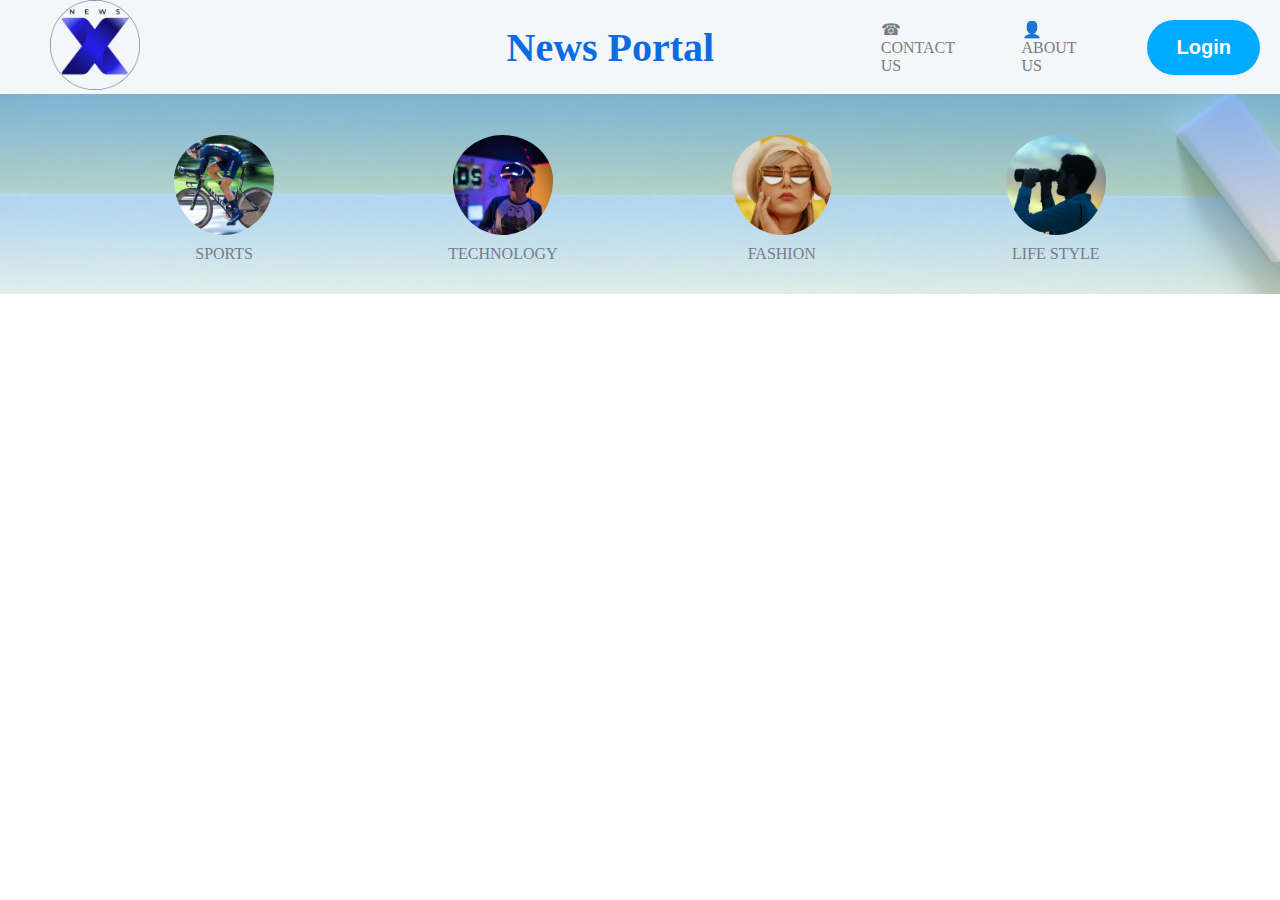
<file: index.html>
<!DOCTYPE html>
<html lang="en">
<head>
    <meta charset="UTF-8">
    <meta http-equiv="X-UA-Compatible" content="IE=edge">
    <meta name="viewport" content="width=device-width, initial-scale=1.0">
    <title>NewsX</title>
    <link rel="icon" type="image/jpg" href="./images/logo2.png">
    <link rel="stylesheet" href="styles.css">
</head>
<body>

    <!-- navbar -->
    <div id="nav-1">
        <div id="logo"><a href="#" onclick="reload()"><img height="100%" width="90px" src="./images/logo2.png"></a></div>
        <h1 id="name">News Portal</h1>
        <div id="nav-links">
            <div><a href="contact.html">☎ CONTACT US</a></div>
            <div><a href="about.html">👤 ABOUT US</a></div>
            <button id="login" class="login">Login</button>
        </div>
    </div>


    <!-- login content -->
    <div id="login-popup" class="popup-overlay">
        <div class="popup-container">
            <span id="close-login" class="close-btn"></span>
            <div class="logo-container">
                <img src="./images/logo2.png" alt="NewsX Logo" class="logo">
            </div>
            <h2 class="loginh2">Login to NewsX</h2>
            <form>
                <div class="input-group">
                    <label for="email">Email</label>
                    <input type="email" id="email" placeholder="Enter your email" required>
                </div>
                <div class="input-group">
                    <label for="password">Password</label>
                    <input type="password" id="password" placeholder="Enter your password" required>
                </div>
                <button type="submit" class="login-btn">Login</button>
                <p class="signup-link">Don't have an account? <a href="#">Sign up</a></p>
            </form>
        </div>
    </div>

    <!-- quick nav -->

    <div id="nav-2">

        <div class="sections" >
            <img id="sports" onclick="navClick('sports')" class="img-nav" src="./images/features-sports-1.jpg">
            <p class="head-nav">SPORTS</p>
        </div>
        
        <div class="sections" id="technology" onclick="navClick('technology')">
            <img class="img-nav" src="./images/features-technology.jpg">
            <p class="head-nav">TECHNOLOGY</p>  
        </div>
        
        <div class="sections" id="fashion" onclick="navClick('fashion')">
            <img class="img-nav" src="./images/features-fashion.jpg">
            <p class="head-nav">FASHION</p>         
        </div>
        
        <div class="sections" id="lifestyle" onclick="navClick('lifestyle')">
            <img class="img-nav" src="./images/features-life-style.jpg">
            <p class="head-nav">LIFE STYLE</p>               
        </div>        
    </div>



    <main>
        <div class="cards-container" id="cards-container"></div>
    </main>

    <!-- template card-->

    <template id="template-card">
        <div class="card">
            <div>
                <img src="" alt="news-image" class="news-img" id="news-img">
            </div>
            <div class="card-content">
                <h3 class="news-title" id="news-title"></h3>
                <h6 class="news-source" id="news-source"></h6>
                <p class="news-desc" id="news-desc"></p>
            </div>
        </div>
    </template>

    
    <script src="login.js"></script>
    <script src="script.js"></script>
    
</body>
</html>
</file>
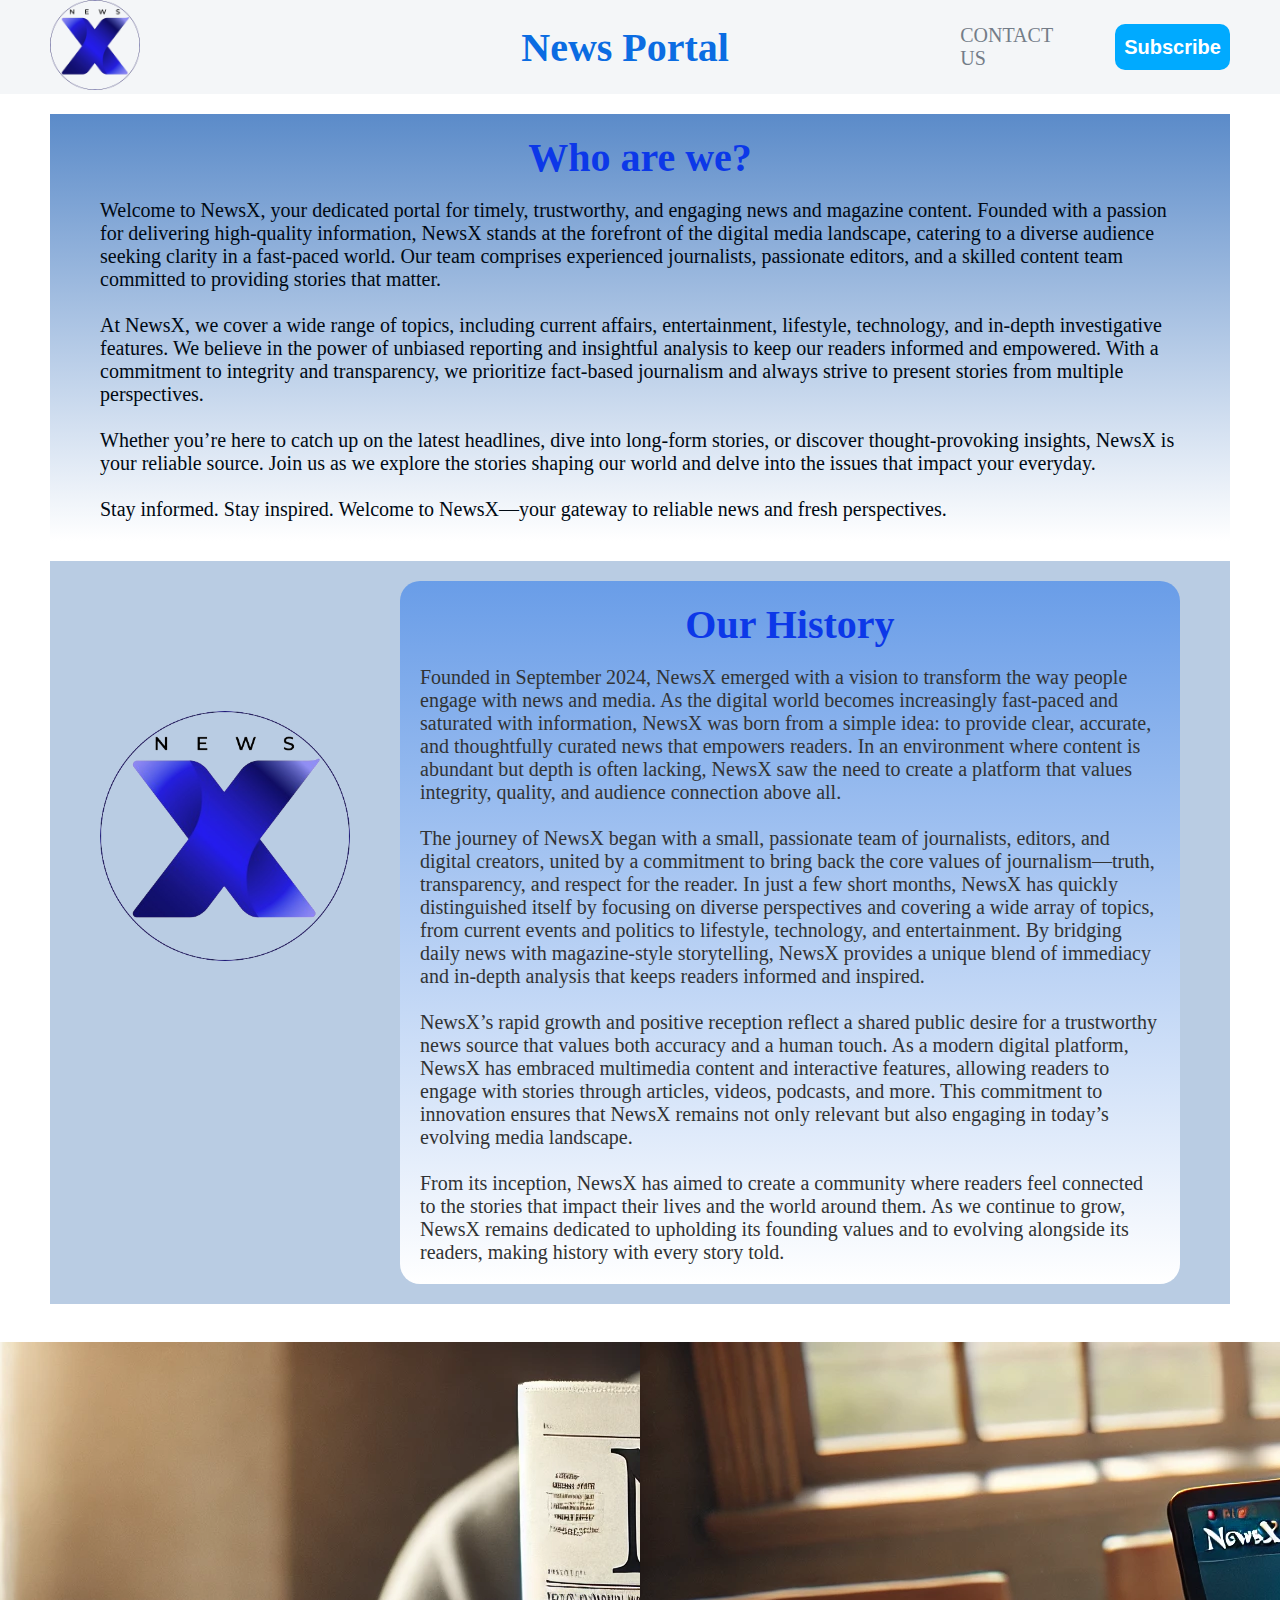
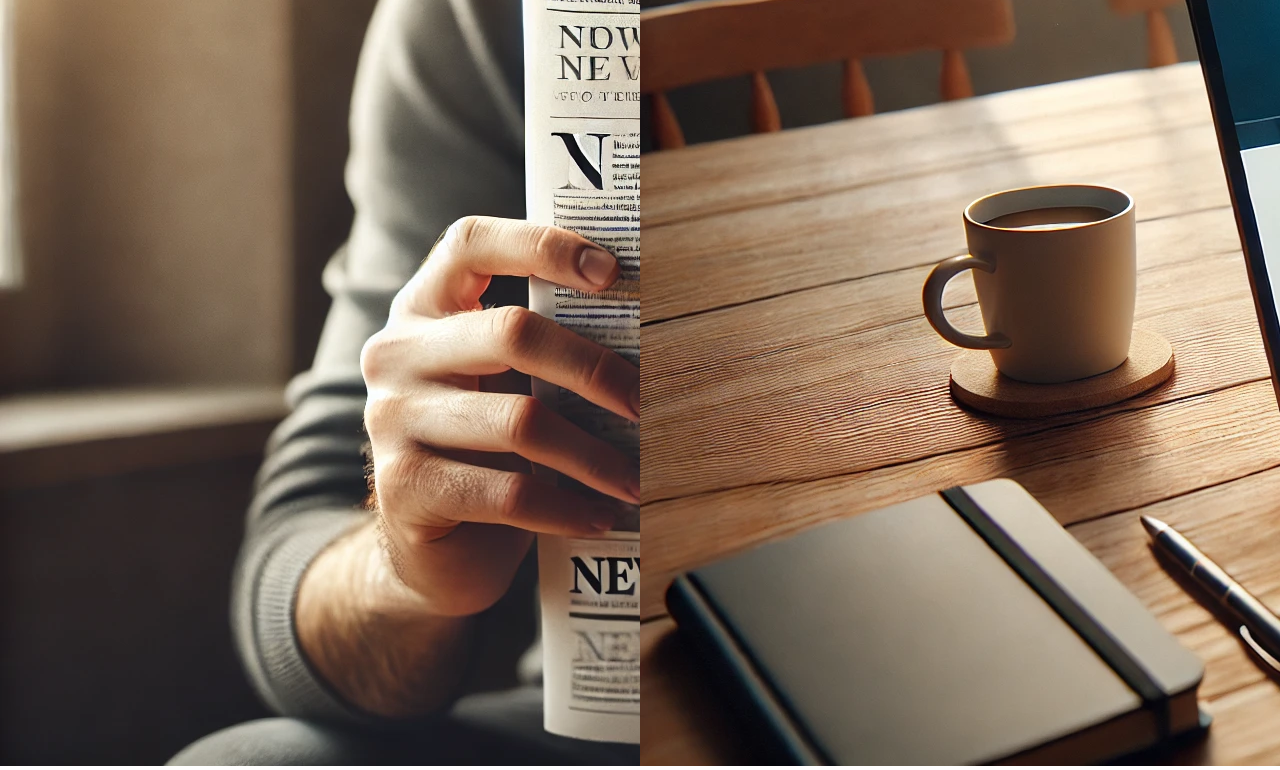
<file: about.html>
<!DOCTYPE html>
<html lang="en">
<head>
    <meta charset="UTF-8">
    <meta http-equiv="X-UA-Compatible" content="IE=edge">
    <meta name="viewport" content="width=device-width, initial-scale=1.0">
    <title>News Portal</title>
    <link rel="stylesheet" href="about.css">
</head>
<body>
    <!-- marquee -->

    <!-- <div><marquee id="marquee">The leading News Portal in India.</marquee></div> -->

    <!-- navbar -->

    <div id="nav-1">
        <div id="logo"><a href="index.html"><img height="100%" width="90px" src="./images/logo2.png"></a></div>
        <h1 id="name">News Portal</h1>
        <div id="nav-links">
            <div><a href="contact.html">CONTACT US</a></div>
            <button id="subscribe-button"><a href="subscribe.html">Subscribe</a></button>
        </div>
    </div>

    <div class="Who">
        <h2 class="are">Who are we?</h2> <br>
        <p class="we">Welcome to NewsX, your dedicated portal for timely, trustworthy, and engaging news and magazine content. Founded with a passion for delivering high-quality information, NewsX stands at the forefront of the digital media landscape, catering to a diverse audience seeking clarity in a fast-paced world. Our team comprises experienced journalists, passionate editors, and a skilled content team committed to providing stories that matter. <br> <br>

            At NewsX, we cover a wide range of topics, including current affairs, entertainment, lifestyle, technology, and in-depth investigative features. We believe in the power of unbiased reporting and insightful analysis to keep our readers informed and empowered. With a commitment to integrity and transparency, we prioritize fact-based journalism and always strive to present stories from multiple perspectives. <br> <br>
            
            Whether you’re here to catch up on the latest headlines, dive into long-form stories, or discover thought-provoking insights, NewsX is your reliable source. Join us as we explore the stories shaping our world and delve into the issues that impact your everyday. <br> <br>
            
            Stay informed. Stay inspired. Welcome to NewsX—your gateway to reliable news and fresh perspectives.
            
            </p>
    </div>

    <div class="low">
        <!-- <div class="img"> -->
        <img class="img" src="./images/logo2.png" alt="image" height="250px" width="300px">
        <!-- </div> -->

        <div class="our">
            <h2 class="history">Our History</h2> <br>
            <p class="para">

                Founded in September 2024, NewsX emerged with a vision to transform the way people engage with news and media. As the digital world becomes increasingly fast-paced and saturated with information, NewsX was born from a simple idea: to provide clear, accurate, and thoughtfully curated news that empowers readers. In an environment where content is abundant but depth is often lacking, NewsX saw the need to create a platform that values integrity, quality, and audience connection above all. <br> <br>
                
                The journey of NewsX began with a small, passionate team of journalists, editors, and digital creators, united by a commitment to bring back the core values of journalism—truth, transparency, and respect for the reader. In just a few short months, NewsX has quickly distinguished itself by focusing on diverse perspectives and covering a wide array of topics, from current events and politics to lifestyle, technology, and entertainment. By bridging daily news with magazine-style storytelling, NewsX provides a unique blend of immediacy and in-depth analysis that keeps readers informed and inspired. <br><br>
                
                NewsX’s rapid growth and positive reception reflect a shared public desire for a trustworthy news source that values both accuracy and a human touch. As a modern digital platform, NewsX has embraced multimedia content and interactive features, allowing readers to engage with stories through articles, videos, podcasts, and more. This commitment to innovation ensures that NewsX remains not only relevant but also engaging in today’s evolving media landscape. <br><br>
                
                From its inception, NewsX has aimed to create a community where readers feel connected to the stories that impact their lives and the world around them. As we continue to grow, NewsX remains dedicated to upholding its founding values and to evolving alongside its readers, making history with every story told.</p>
        </div>
    </div>
    <br>
    <div class="img-bottom">
          <div class="gal"><img src="./images/DALL·E 2024-11-11 22.56.32 - A high-definition image of a person holding a newspaper named 'NewsX' with a front-page headline and articles. The newspaper is held open in the perso.webp" alt=""></div>

          <div class="gal"><img src="./images/DALL·E 2024-11-11 22.59.09 - A high-definition image of a laptop on a wooden table, with the NewsX news portal open on the screen. The NewsX logo is prominently displayed on the w.webp" alt=""></div>

          <!-- <div class="gal"><img src="./images/DALL·E 2024-11-11 22.55.35 - A high-definition image of a newspaper named 'NewsX' lying on a wooden table. The newspaper is neatly folded, with a front-page headline and columns o.webp " alt=""> -->
        </div>
    </div>
</file>
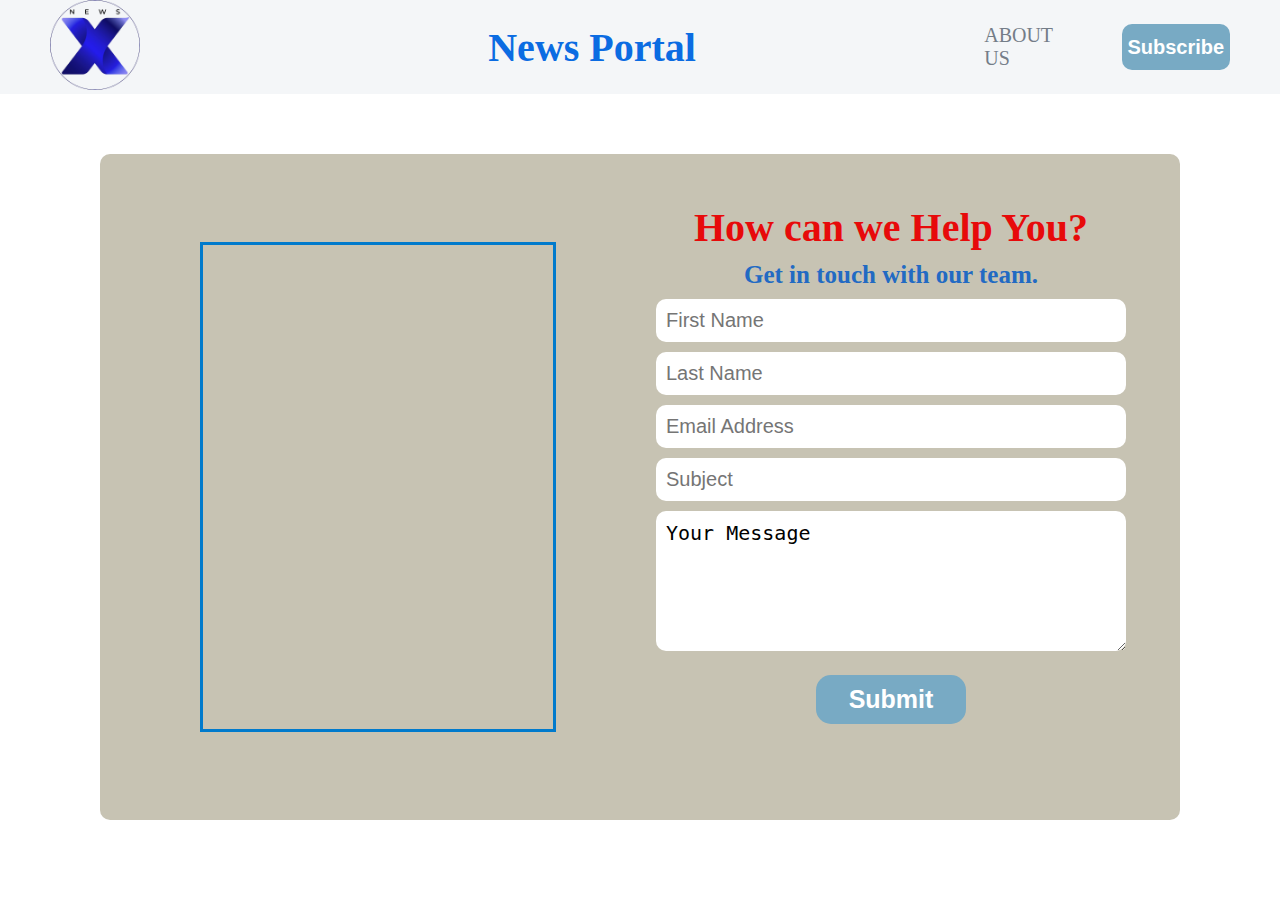
<file: contact.html>
<!DOCTYPE html>
<html lang="en">
<head>
    <meta charset="UTF-8">
    <meta http-equiv="X-UA-Compatible" content="IE=edge">
    <meta name="viewport" content="width=device-width, initial-scale=1.0">
    <title>Contact Us</title>
    <link rel="stylesheet" href="contact.css">
</head>
<body>

    <!-- marquee

    <div><marquee id="marquee">📌 Petrol, diesel prices revised on 1st October, slight hike||📌  PM Modi launches Swachh Bharat 2.0, emphasizing clean India mission. ||📌  India-China border tensions rise after fresh skirmishes reported in Ladakh. ||📌 Delhi Metro introduces fare hike starting 1st October.|| 📌 Banks to be closed for 15 days in October die to festivals.</marquee></div> -->

    <!-- navbar -->

    <div id="nav-1">
        <div id="logo"><a href="index.html"><img height="100%" width="90px" src="./images/logo2.png"></a></div>
        <h1 id="name">News Portal</h1>
        <div id="nav-links">
            <div><a href="about.html">ABOUT US</a></div>
            <button id="subscribe-button"><a href="subscribe.html">Subscribe</a></button>
        </div>
    </div>

    <div class="container">
       <div class="cont">
        <div class="map"> <iframe src="https://www.google.com/maps/embed?pb=!1m18!1m12!1m3!1d224237.48663547635!2d77.15471347812499!3d28.5784479!2m3!1f0!2f0!3f0!3m2!1i1024!2i768!4f13.1!3m3!1m2!1s0x390ce45af33ea669%3A0xd2cdd53cae47c0c2!2sNewsX!5e0!3m2!1sen!2sin!4v1730917302655!5m2!1sen!2sin" width="350" height="480" style="border:0;" allowfullscreen="" loading="lazy" referrerpolicy="no-referrer-when-downgrade"></iframe> </div>

       <div class="form">
        <div class="padding">
            <h1 id="heading">How can we Help You?</h1>
        </div>
        
        <div class="padding">
            <p id="para">Get in touch with our team.</p>
        </div>
            
        <div class="padding">
            <input class="ab" type="text" name="fname" id="fname" placeholder="First Name">
        </div>
    
        <div class="padding">
            <input class="ab" type="text" name="lname" id="lname" placeholder="Last Name">
        </div>

        <div class="padding">
            <input  class="ab" type="email" name="email" id="email" placeholder="Email Address">
        </div>

        <div class="padding">
            <input  class="ab"  type="text" name="subject" id="subject" placeholder="Subject">
        </div>
        
        <div class="padding">
            <textarea  class="ab" name="message" id="message" cols="20" rows="5">Your Message</textarea>
        </div>
            
        <div class="submitc" onclick="alert('Thank you for showing your interest, we will contact your shortly.')">
            <button id="submit"  type="submit">Submit</button> </div>
            <br><br>
        </div>
       </div>
           
        

    </div>

    
</body>
</html>
</file>
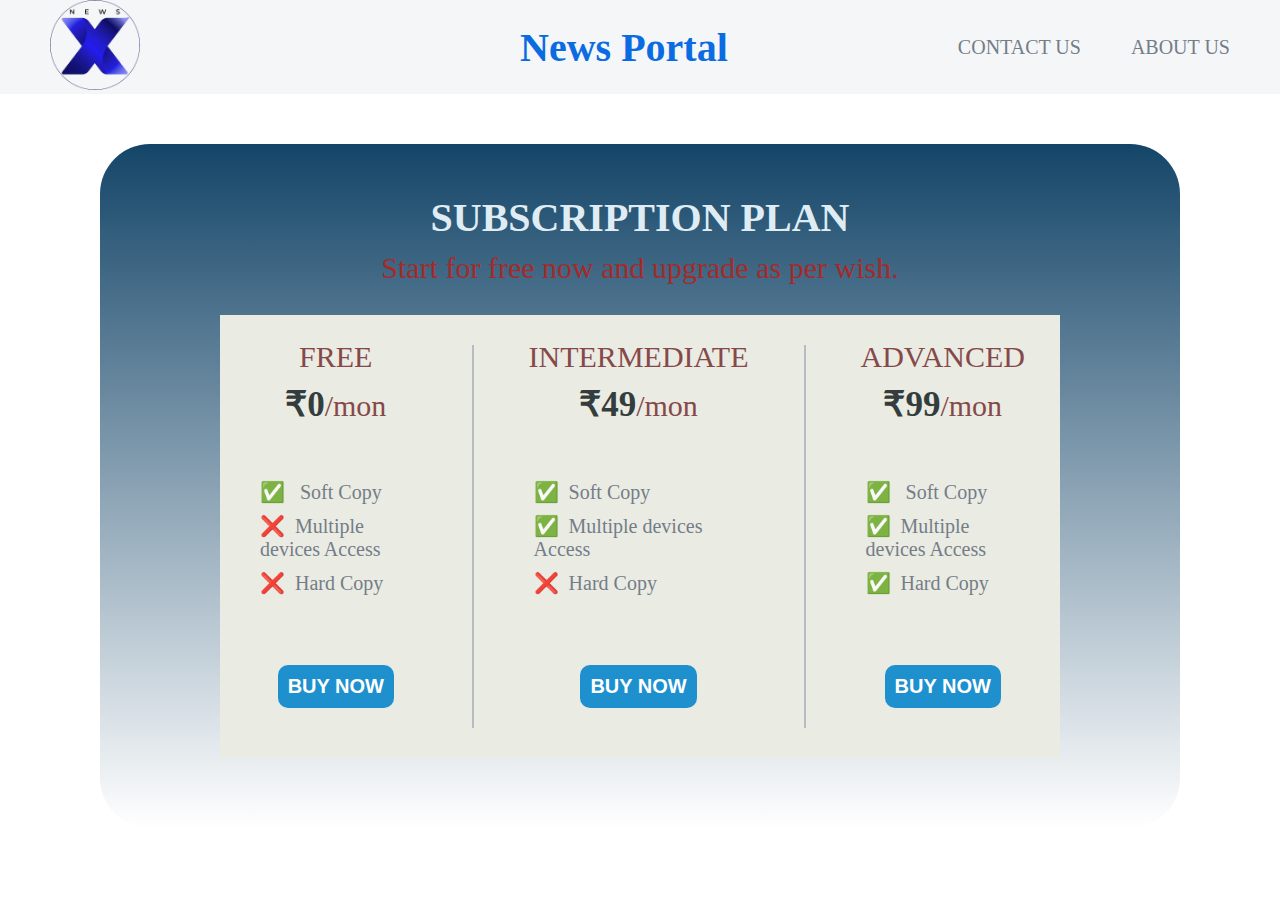
<file: subscribe.html>
<!DOCTYPE html>
<html lang="en">
<head>
    <meta charset="UTF-8">
    <meta http-equiv="X-UA-Compatible" content="IE=edge">
    <meta name="viewport" content="width=device-width, initial-scale=1.0">
    <title>Subscribe</title>
    <link rel="stylesheet" href="subscribe.css">
</head>
<body>

    <!-- navbar -->

    <div id="nav-1">
        <div id="logo"><a href="index.html"><img height="100%" width="90px" src="./images/logo2.png"></a></div>
        <h1 id="name">News Portal</h1>
        <div id="nav-links">
            <div><a href="contact.html">CONTACT US</a></div>
            <div><a href="about.html">ABOUT US</a></div>
        </div>
    </div>

    <div class="subpage">
        <h2 class="subpageheading">SUBSCRIPTION PLAN</h2>
        <p class="subpagepara">Start for free now and upgrade as per wish.</p>
        
        <div class="subcategory">
            <div class="suboption">
                <div class="suboptionhead">
                    <p class="suboptionheadp">FREE</p>
                    <p class="suboptionheadp"><span class="price">₹0</span>/mon</p>
                </div>
                <div class="benefits">
                    <p class="texts"><span class="tick">✅</span> Soft Copy</p>
                    <p class="texts"><span class="cross">❌</span>Multiple devices Access</p>
                    <p class="texts"><span class="cross">❌</span>Hard Copy</p>
                </div>
                <button class="subbutton">BUY NOW</button>
            </div>

            <div class="divider"></div>

            <div class="suboption">
                <div class="suboptionhead">
                    <p class="suboptionheadp">INTERMEDIATE</p>
                    <p class="suboptionheadp"><span class="price">₹49</span>/mon</p>
                </div>
                <div class="benefits">
                    <p class="texts"><span class="tick">✅</span>Soft Copy</p>
                    <p class="texts"><span class="tick">✅</span>Multiple devices Access</p>
                    <p class="texts"><span class="cross">❌</span>Hard Copy</p>
                </div>
                <button class="subbutton">BUY NOW</button>
            </div>

            <div class="divider"></div>

            <div class="suboption">
                <div class="suboptionhead">
                    <p class="suboptionheadp">ADVANCED</p>
                    <p class="suboptionheadp"><span class="price">₹99</span>/mon</p>
                </div>
                <div class="benefits">
                    <p class="texts"><span class="tick">✅</span> Soft Copy</p>
                    <p class="texts"><span class="tick">✅</span>Multiple devices Access</p>
                    <p class="texts"><span class="tick">✅</span>Hard Copy</p>
                </div>
                <button class="subbutton">BUY NOW</button>
            </div>
        </div>
    </div> <br><br>
</body>
</html>
</file>
<file: styles.css>
*{
    margin: 0;
    padding: 0;
}

a{
    color: inherit; 
    text-decoration: none;
} 

#nav-1{
    background-color: #f4f6f8;
    display: flex;
    justify-content: space-between;
    align-items: center;
    max-height: 100px;
    padding-left: 50px;
}

#nav-links{
    display: flex;
    padding-right: 20px;
    gap: 50px;
    color: #747d88;
    font-size: 16px;
  
}

#name{
    padding-left: 200px;
    color: #0b6ce2;
    font-size: 40px;
}

#nav-2{
    background: linear-gradient(rgba(26,125,255,0.5),rgba(255,255,255,0.3)),url(./images/features-background.jpg);
    display: flex;
    justify-content: space-evenly;
    align-items: center;
    height: 200px;
    width: 100%;
    background-position: center;
}

.sections{
    display: flex;
    flex-direction: column;
    justify-content: space-between;
    align-items: center;
}

.img-nav{
    padding-top: 10px;
    height: 100px;
    width: 100px;
    border-radius: 100%;
}

.head-nav{
    padding-top: 10px;
    color: #747d88;
}

.cards-container{
    display: flex;
    max-width: 1200px;
    margin-inline: auto;
    overflow: hidden;
    justify-content: space-between;
    flex-wrap:wrap;
    row-gap: 20px;
    align-items:start;
}

.card{
    width: 400px;
    min-height: 400px;
    box-shadow: 0 0 4px #d4ecff;
    border-radius: 4px;
    cursor: pointer;
    background-color: #fff;
    overflow: hidden;
}

.news-img{
    width: 100%;
    height: 200px;
    object-fit: cover;
}

.card-content {
    padding: 12px;
    font-size: 20px;
}

.news-source {
    margin-block: 12px;
    font-size: 12px;
}

.news-desc{
    font-size: 18px;
}


/* login button css */

.login-btn {
    background: #1e90ff;
    color: white;
    padding: 10px 20px;
    border: none;
    border-radius: 5px;
    font-size: 16px;
    cursor: pointer;
    transition: 0.3s;
}

.login-btn:hover {
    background: #104e8b;
}

.popup-overlay {
    display: none; /* Hidden by default */
    position: fixed;
    top: 0;
    left: 0;
    width: 100%;
    height: 100%;
    background: rgba(0, 0, 0, 0.6);
    justify-content: center;
    align-items: center;
    z-index: 1000;
}

.popup-container {
    background: white;
    padding: 20px;
    border-radius: 10px;
    width: 350px;
    box-shadow: 0px 4px 10px rgba(0, 0, 0, 0.2);
    text-align: center;
    animation: popup-fade-in 0.5s ease-in-out;
}

.close-btn {
    position: absolute;
    top: 15px;
    right: 15px;
    font-size: 24px;
    color: #555;
    cursor: pointer;
}

.logo-container {
    margin-bottom: 15px;
}

.logo {
    width: 100px;
    height: auto;
}

.loginh2 {
    color: #1e90ff;
    margin-bottom: 20px;
}

.input-group {
    margin-bottom: 15px;
    text-align: left;
}

label {
    font-size: 14px;
    color: #555;
}

input {
    width: 90%;
    padding: 10px;
    border: 1px solid #ddd;
    border-radius: 5px;
    outline: none;
    font-size: 14px;
}

input:focus {
    border-color: #1e90ff;
}

.login-btn {
    width: 30%;
    padding: 10px;
    background: #1e90ff;
    color: white;
    border: none;
    border-radius: 5px;
    font-size: 16px;
    cursor: pointer;
}
.login-btn:hover {
    background: #104e8b;
}

/* Animations */
@keyframes popup-fade-in {
    from {
        opacity: 0;
        transform: scale(0.8);
    }
    to {
        opacity: 1;
        transform: scale(1);
    }
}

#login {
    background-color: #00aaff;
    color: white;
    border: none;
    border-radius: 30px;
    font-size: 20px;
    font-weight: bold;
    cursor: pointer;
    width: 40%;
    
}

#login:hover {
    background-color: #007acc;
}
</file>
<file: about.css>
*{
    margin: 0;
    padding: 0;
}

#header{
    display: flex;
    height: 50px;
    position: fixed;
    bottom: 0px;
}

a{
    color: inherit; 
    text-decoration: none;
} 

#nav-1{
    background-color: #f4f6f8;
    display: flex;
    justify-content: space-between;
    align-items: center;
    max-height: 100px;
    padding-left: 50px;
}

#nav-links{
    display: flex;
    padding-right: 50px;
    gap: 50px;
    color: #747d88;
    font-size: 20px;
}

#name{
    padding-left: 150px;
    color: #0b6ce2;
    font-size: 40px;
}

#marquee{
    padding: 12px;
    font-size: 20px;
    background-color: black;
    color: rgb(14, 214, 58);
    position: fixed;
    bottom: 0px;
}

#subscribe-button{
    background-color: #00aaff;
    color: white;
    border: none;
    border-radius: 10px;
    font-size: 20px;
    font-weight: bold;
    cursor: pointer;
    width: 50%;
}

#subscribe-button:hover {
    background-color: #0044ff;
}

/* #name{
    padding-left: 60px;
    color: #0b6ce2;
    color: ;
    font-size: 40px;
} */

.Who{
    display: flex;
    flex-direction: column;
    /* width: 80%; */
    justify-content: center;
    align-content: center;
    margin: 20px 50px;
    padding: 20px 50px;
    background: linear-gradient(rgb(91, 139, 201),white);
}

.are{
    display: flex;
    justify-content: center;
    color: #0c38e8;
    font-size: 40px;
}

.we{
    font-size: 20px;
    color: #000913;
    
}

.low{
    display: flex;
    /* flex-direction: column; */
    /* width: 80%; */
    justify-content: center;
    align-content: center;
    margin: 20px 50px;
    padding: 20px 50px;
    background-color: #b9cce3;
}

.img{
    border-radius: 20px;
    margin-right: 50px;
    margin-top: 130px;
}

.our{
    display: flex;
    flex-direction: column;
    background:linear-gradient(rgba(17, 105, 237, 0.475),rgb(255, 255, 255));
    border-radius: 20px;
    padding: 20px;
    /* justify-content: center; */
    /* align-content: center; */
}

.history{
    display: flex;
    justify-content: center;
    color: #0c38e8;
    font-size: 40px;
}

.para{
    font-size: 20px;
    color: #313334;
}


.gal{
    width:100%;
    height: 10%;
    overflow: hidden;
}

.img-bottom{
    display: flex;
    width: 100%;
    height: 10%;
}
</file>
<file: contact.css>
*{
    margin: 0;
    padding: 0;
}

a{
    color: inherit; 
    text-decoration: none;
} 

#nav-1{
    background-color: #f4f6f8;
    display: flex;
    justify-content: space-between;
    align-items: center;
    max-height: 94px;
    padding-left: 50px;
}

#marquee{
    padding: 12px;
    font-size: 20px;
    background-color: black;
    color: rgb(24, 168, 41);
    position: fixed;
    bottom: 0px;
}

#nav-links{
    display: flex;
    padding-right: 50px;
    gap: 50px;
    color: #747d88;
    font-size: 20px;
}

#subscribe-button{
    background-color: #78aac4;
    color: white;
    border: none;
    border-radius: 10px;
    font-size: 20px;
    font-weight: bold;
    cursor: pointer;
    width: 50%;
}

#subscribe-button:hover {
    background-color: #007acc;
}

#name{
    padding-left: 60px;
    color: #0b6ce2;
    font-size: 40px;
}

.padding{
    padding-top: 10px;
}

.container{
    background-color: #c7c3b3;
    border-radius: 10px;
    margin: 60px 100px;
    padding: 40px 100px;
}

.cont{
    display: flex;
    flex-direction: row;
    align-items: center;
    justify-items: center;
    width: 50%;
}

#heading{
    font-size: 40px;
    color: rgb(231, 10, 10);
    text-align: center;
}

#para{
    font-size: 25px;
    color: #226ac3;
    text-align: center;
    font-weight: bold;
}

.ab{
    border: none;
    border-radius: 10px;
    padding: 10px;
    font-size: 20px;
    width: 450px;
}

#submit{
    background-color: #78aac4;
    color: white;
    border: none;
    border-radius: 15px;
    font-size: 25px;
    font-weight: bold;
    cursor: pointer;
    width: 150px;
    padding: 10px;
}

#submit:hover {
    background-color: #007acc;
}

.submitc{
    display: flex;
    justify-content: center;
    margin: 20px;
}


.form{
    padding-left:100px;     
}

 .map{
   border-style: solid;
   border-color: #007acc;
 }
</file>
<file: subscribe.css>
*{
    margin: 0;
    padding: 0;
}

#header{
    display: flex;
    height: 50px;
    position: fixed;
    bottom: 0px;
}

a{
    color: inherit; 
    text-decoration: none;
} 

#nav-1{
    background-color: #f4f6f8;
    display: flex;
    justify-content: space-between;
    align-items: center;
    max-height: 100px;
    padding-left: 50px;
}

#nav-links{
    display: flex;
    padding-right: 50px;
    gap: 50px;
    color: #747d88;
    font-size: 20px;
}

#name{
    padding-left: 150px;
    color: #0b6ce2;
    font-size: 40px;
}

.subpage{
    background: linear-gradient(rgb(20, 69, 104),rgb(255, 255, 255));
    margin: 50px 100px;
    padding: 50px 100px;
    display: flex;
    flex-direction: column;
    justify-content: center;
    align-items: center;
    border-radius: 50px;
}

.subpageheading{
    color: #dfecf3;
    font-size: 40px;
}

.subpagepara{
    font-size: 30px;
    color: brown;
    padding: 10px;
}

.subcategory{
    display: flex;
    background-color: #eaebe3;
    margin: 20px;
    /* padding: 20px; */
}

.divider{
    background-color: #b6bcc2;
    padding:1px;
    margin:30px 20px;
}

.suboption{
    display: flex;
    flex-direction: column;
    justify-content: center;
    align-items: center;
    margin: 20px;
}

.benefits{
    margin: 40px 20px;
}

.suboptionhead{
    margin:0 10px;
}

.suboptionheadp{
    font-size: 30px;
    text-align: center;
    color: #864949;
    padding: 5px;
}

.price{
    font-size: 35px;
    font-weight: bolder;
    color: rgb(52, 61, 61);
}

.tick{
    color: rgb(13, 142, 13);
    font-weight: bolder;
    font-size: 20px;
    padding-right: 10px;
}
.cross{
    color: rgb(239, 7, 7);
    font-weight: bolder;
    font-size: 20px;
    padding-right: 10px;
}

.texts{
    font-size: 20px;
    color: #747d88;
    padding-top: 10px;
}

.subbutton{
    margin:30px 20px;
    padding: 10px;
    border-radius: 10px;
    color: white;
    border: none;
    background-color: #1e90ce;
    font-size: 20px;
    font-weight: bold;
    cursor: pointer;
}

.subbutton:hover {
    background-color: #06578d;
}
</file>
